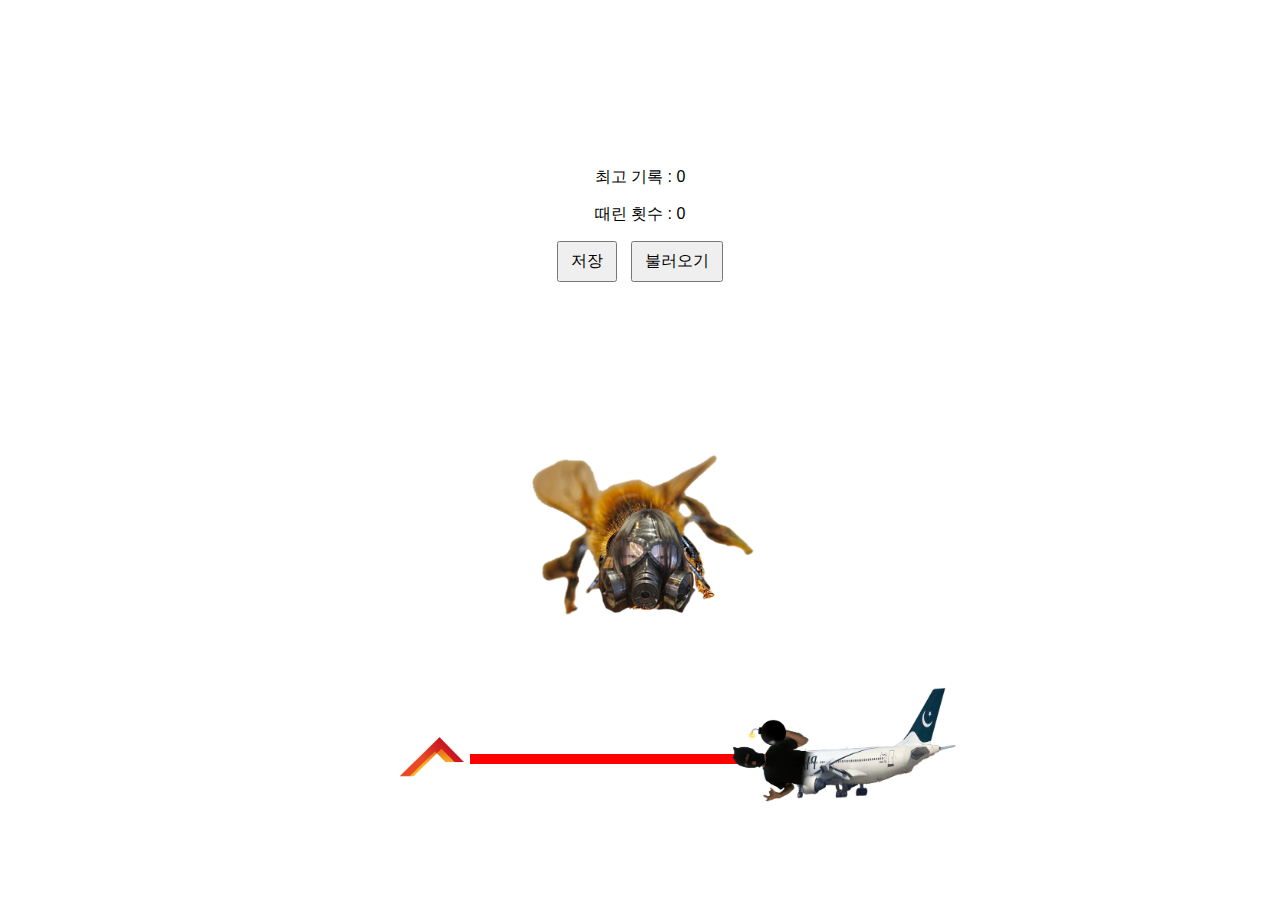
<file: docs/index.html>
<!DOCTYPE html>
<html lang="ko">
<head>
  <meta charset="UTF-8" />
  <meta name="viewport" content="width=device-width, initial-scale=1.0" />
  <title>유벌 게임</title>
  <link rel="stylesheet" href="style.css" />
</head>
<body>
  <div class="container">
    <p>최고 기록 : <span id="highScore">0</span></p>
    <p>때린 횟수 : <span id="count">0</span></p>
    

    <div class="button-group">
      <button id="saveBtn">저장</button>
      <button id="loadBtn">불러오기</button>
    </div>
    

    <div class="image-box">
      <img id="gameImage" src="유별.png" alt="유벌 이미지" />
      <div id="flowerField" class="flower-field"></div> <!-- 🌸 꽃밭 -->
    </div>

    <div class="timer-container">
      <img src="세경배경.jpg" id="endIcon" class="timer-icon">
      <div id="timerBar">
        <div id="timerFill"></div>
      </div>
      <img src="파키소년.png" id="startIcon" class="timer-icon">
    </div>    
  </div>

  <script src="script.js"></script>
  
  <img src="동근.png" id="jumpscare" alt="동근 점프스케어" />
  <img src="김윤성.png" id="flyingYoon" alt="김윤성" />

  <audio id="gameOverSound" src="gameover.mp3"></audio>

</body>
</html>
</file>
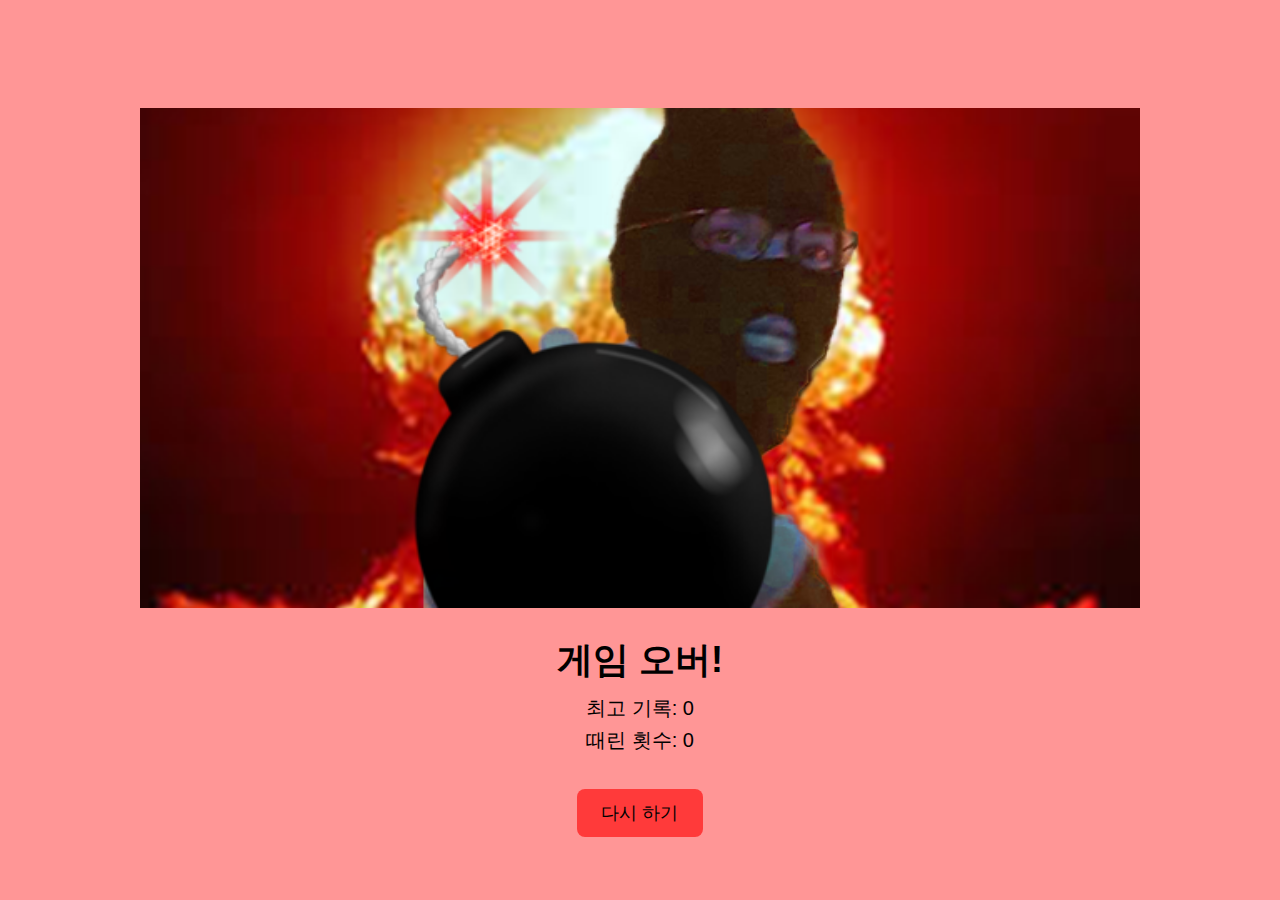
<file: docs/gameover.html>
<!DOCTYPE html>
<html lang="ko">
<head>
  <meta charset="UTF-8" />
  <meta name="viewport" content="width=device-width, initial-scale=1.0"/>
  <title>게임 오버</title>
  <style>
    body {
      font-family: Arial, sans-serif;
      text-align: center;
      padding-top: 100px;
      background-color: rgb(255, 150, 150);
    }

    img {
      height: 500px;
      user-select: none;
      -webkit-user-drag: none;
    }

    h1 {
      font-size: 36px;
      margin-bottom: 10px;
    }

    p {
      font-size: 20px;
      margin: 5px 0;
    }

    button {
      margin-top: 30px;
      padding: 12px 24px;
      font-size: 18px;
      cursor: pointer;
      background-color: #ff3a3a;
      border: none;
      border-radius: 8px;
      transition: background-color 0.2s ease;
    }

    button:hover {
      background-color: #ad2121;
    }
  </style>
</head>
<body>
  <img src="gameover.png" alt="게임 오버">
  <h1>게임 오버!</h1>
  <p>최고 기록: <span id="highScore">0</span></p>
  <p>때린 횟수: <span id="finalCount">0</span></p>

  <button onclick="location.href='index.html'">다시 하기</button>

  <script>
    const count = localStorage.getItem("count");
    const highScore = localStorage.getItem("highScore");

    document.getElementById("finalCount").textContent = count !== null ? count : 0;
    document.getElementById("highScore").textContent = highScore !== null ? highScore : 0;

    // count만 삭제, savedCount는 유지!
    setTimeout(() => {
      localStorage.removeItem("count");
    }, 500);
  </script>
</body>
</html>
</file>
<file: docs/style.css>
body {
  font-family: Arial, sans-serif;
  display: flex;
  justify-content: center;
  align-items: center;
  height: 100vh;
  margin: 0;
  background-color: #ffffff;
  text-align: center;
}

.container {
  max-width: 500px;
  width: 100%;
  margin-top: 50px; /* 여기에 이 줄 추가 */
}

.image-box {
  position: relative;
  padding-top: 30px;
}


#gameImage {
  width: 350px;
  height: auto;
  cursor: pointer;
  transition: transform 0.2s ease-in-out;
  user-select: none;
  -webkit-user-drag: none;
  position: relative; /* ★ 이거 추가해 */
  top: 80px;
  z-index: 1; /* 🐝 유벌이는 위에 */
  position: relative;
}

#gameImage.clicked {
  transform: translateY(-70px); /* ← 기본 30에서 100px 점프 느낌 */
}

.timer-container {
  display: flex;
  align-items: center;
  justify-content: center;
  margin-top: 150px;
  position: relative;
}

.timer-icon {
  position: absolute;
  height: auto;
  transition: transform 0.1s linear;
}

#startIcon {
  width: 230px; /* 파키소년: 안보여서 크기 키움 */
  left: 0;
  transform: translateX(0);
  z-index: 1000;
  user-select: none;       /* 선택 방지 */
  -webkit-user-drag: none; /* 드래그 방지 (크롬, 사파리 등) */
}

#endIcon {
  width: 80px; /* 세경이미지 */
  height: auto;
  margin-right: -5px; /* 타이머 바에 딱 붙게 미세 조정 */
  position: relative;
  z-index: 1;
  user-select: none;       /* 선택 방지 */
  -webkit-user-drag: none; /* 드래그 방지 (크롬, 사파리 등) */
}

#timerBar {
  width: 800px; /* 길게 */
  height: 10px;
  background-color: lightgray;
  border-radius: 5px;
  overflow: hidden;
  position: relative;
}

#timerFill {
  width: 100%;
  height: 100%;
  background-color: red;
  transition: width 0.1s linear;
}

.button-group {
  margin-top: 10px;
  margin-bottom: 20px;
}

.button-group button {
  padding: 8px 12px;
  font-size: 16px;
  margin: 0 5px;
  cursor: pointer;
}

.flower-field {
  display: flex;
  flex-wrap: wrap;        /* 여러 줄 허용 */
  justify-content: center;
  gap: 10px;
  max-height: 140px;      /* 한 줄 높이 60px + 여유 공간 */
  overflow: hidden;       /* 2줄 넘어가면 숨기기 */
  position: absolute;
  bottom: -60px;           /* 유벌이랑 안 겹치게 위치 조정 */
  left: 50%;
  transform: translateX(-50%);
  width: 100%;
  z-index: 0;
  pointer-events: none;
}

.flower-field img {
  width: 60px;
  height: auto;
  flex-shrink: 0;
  user-select: none;       /* 선택 방지 */
  -webkit-user-drag: none;
}

#jumpscare {
  position: fixed;
  top: 50%;
  left: 50%;
  transform: translate(-50%, -50%);
  width: 300px;
  height: auto;
  z-index: 9999;
  display: none;
  animation: popInOut 1s ease-in-out;
}

@keyframes popInOut {
  0% { opacity: 0; transform: scale(0.5) translate(-50%, -50%); }
  20% { opacity: 1; transform: scale(1.2) translate(-50%, -50%); }
  50% { opacity: 1; transform: scale(1) translate(-50%, -50%); }
  100% { opacity: 0; transform: scale(0.5) translate(-50%, -50%); }
}


#flyingYoon {
  position: fixed;
  top: 0;
  left: 0;
  width: 350px;
  z-index: 9999;
  pointer-events: none;
  display: none;
  animation: flyAround 5s linear infinite;
}

@keyframes flyAround {
  0% {
    transform: translate(0vw, 0vh) rotate(0deg);
  }
  25% {
    transform: translate(80vw, 10vh) rotate(90deg);
  }
  50% {
    transform: translate(60vw, 80vh) rotate(180deg);
  }
  75% {
    transform: translate(10vw, 60vh) rotate(270deg);
  }
  100% {
    transform: translate(0vw, 0vh) rotate(360deg);
  }
}
</file>
